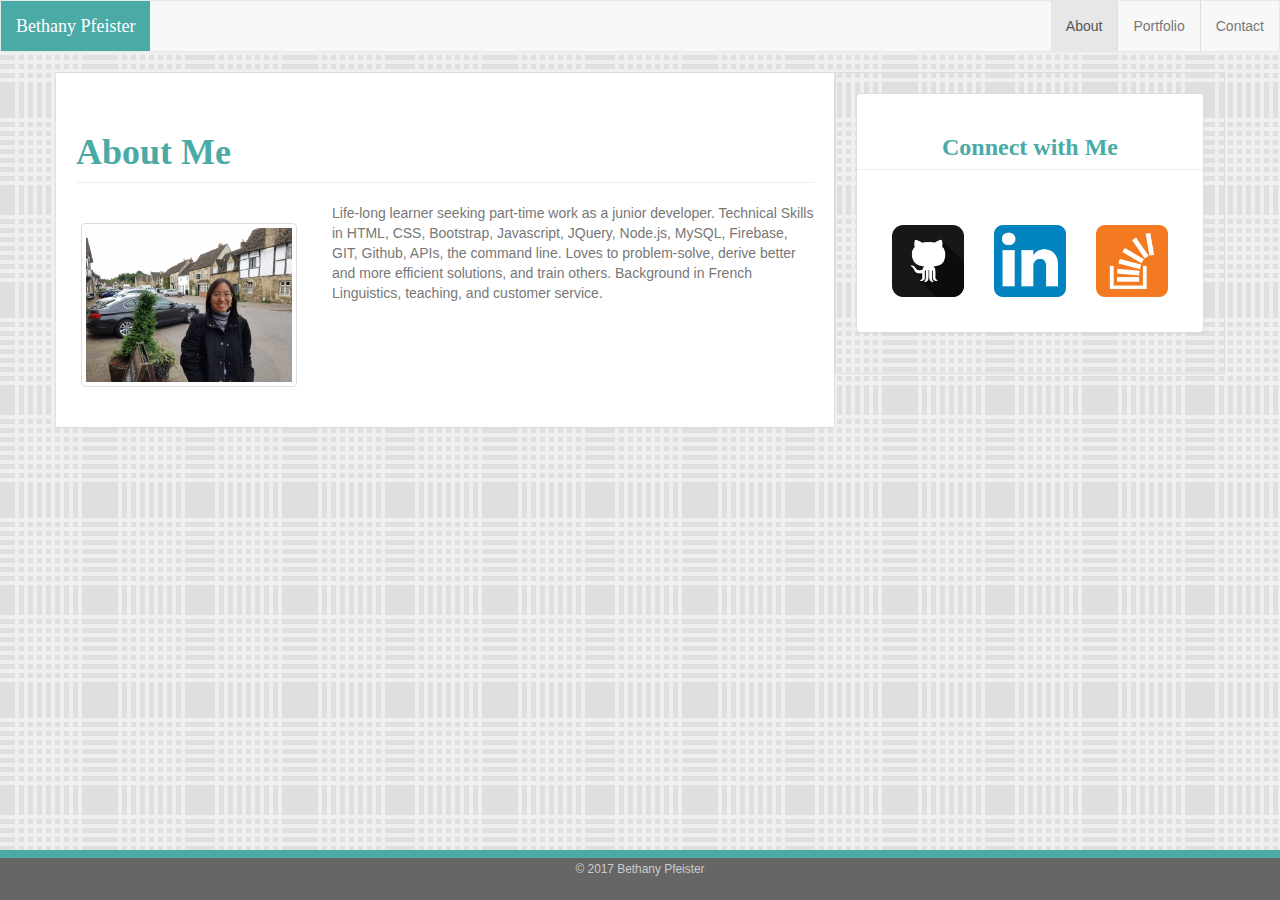
<file: index.html>
<!DOCTYPE html>
<html lang="en-us">

<head>
	<title>About Me</title>
	<meta charset="UTF-8">
	<meta name="viewport" content="width=device-width, initial-scale=1">
	<!--favicon from https://www.freefavicon.com/-->
	<link rel="shortcut icon" href="images/favicon.ico" type="image/x-icon">
	<!-- We link our html to the Bootstrap CDN -->
	<link rel="stylesheet" href="https://maxcdn.bootstrapcdn.com/bootstrap/3.3.7/css/bootstrap.min.css" integrity="sha384-BVYiiSIFeK1dGmJRAkycuHAHRg32OmUcww7on3RYdg4Va+PmSTsz/K68vbdEjh4u" crossorigin="anonymous">
	<link rel="stylesheet" type="text/css" href="css/style.css">
</head>

<body>

	<!-- Logo and Navbar at top of page-->
		<nav class="navbar navbar-default">
    		<div class="navbar-header">
      			<a id="bLogo" class="navbar-brand" href="index.html">Bethany Pfeister</a>
    		</div>
    		<div class="container-fluid">
      			<ul class="nav navbar-nav navbar-right">
        			<li class="active rightborder"><a href="index.html">About</a></li>
        			<li class="rightborder"><a href="portfolio.html">Portfolio</a></li>
        			<li><a href="contact.html">Contact</a></li>
      			</ul>
			</div>
  	</nav>

	<!-- Body of Page -->
  
  <!-- 1st Main Row -->
	<div class="container">
		<div class="row">
    <!-- 1st Column Section-->
			<div class="col-xs-12 col-md-8 white padding grayborder">
					<h1 class="page-header">   About Me</h1>
          <div class="row">
              <div class="col-xs-12 col-md-4 padding">
        				<img src="images/GithubProfile.jpg" alt="Profile Pic" class=" img-thumbnail img-responsive">
              </div>
              <div class="clearfix visible-xs-block"></div>
              <div class="col-xs-12 col-md-8">
          			<p>Life-long learner seeking part-time work as a junior developer. Technical Skills in HTML, CSS, Bootstrap, Javascript, JQuery, Node.js, MySQL, Firebase, GIT, Github, APIs, the command line. Loves to problem-solve, derive better and more efficient solutions, and train others. Background in French Linguistics, teaching, and customer service. </p>
              </div>
              <div class="clearfix visible-xs-block"></div>
          </div>
      </div>
      <div class="clearfix visible-xs-block"></div>
  		<!-- 2nd Column Links-->
      <!--Icons from www.iconfinder.com-->
      <div class="col-xs-12 col-md-4 grayborder padding">
				<div class="panel panel-default">
            <h3 class="page-header text-center">Connect with Me</h3>
          	<div class="panel-body">
              <!-- Nested row -->
          		<div class="row padding">
                <!--GitHub account-->
          			<div class="col-xs-3 col-md-4">
                    <a href="https://github.com/HelloBetafish" target="_blank"><img src="images/if_github2_252065.png" alt="GitHub" class="img-responsive img-rounded imgHover"></a>
          			</div>
                <!--Linked in account-->
          			<div class="col-xs-3 col-md-4">
          				<a href="https://www.linkedin.com/in/bethany-pfeister-2b8973a5/" target="_blank"><img src="images/if_linkedin_386655.png" alt="LinkedIn" class="img-responsive img-rounded imgHover"></a>
          			</div>
                <!--Stack Overflow account-->
          			<div class="col-xs-3 col-md-4">
                  <a href="https://stackoverflow.com/users/8095739/betafish?tab=profile" target="_blank"><img src="images/if_overflow_386674.png" alt="Stack Overflow" class="img-responsive img-rounded imgHover"></a>
          			</div>
          		</div>
         		</div>
        </div>
			</div>
      <div class="clearfix visible-xs-block"></div>
    <!--Close 1st Main Row-->
		</div>
  <!-- Close container -->
  </div>

    <!-- Sticky footer -->
	<div id="footer" class="navbar navbar-default navbar-fixed-bottom">
		<div class="container">
			<p class="text-center"><small>&copy; 2017 Bethany Pfeister</small></p>
		</div>
	</div>

  <!-- jQuery, javascript file for the Bootstrap's javascript file to function -->
  <script src="https://cdnjs.cloudflare.com/ajax/libs/jquery/3.2.1/jquery.min.js"></script>

  <!-- Bootstrap's javascript file that allows the dropdown menu to work  -->
  <script src="https://maxcdn.bootstrapcdn.com/bootstrap/3.3.7/js/bootstrap.min.js" integrity="sha384-Tc5IQib027qvyjSMfHjOMaLkfuWVxZxUPnCJA7l2mCWNIpG9mGCD8wGNIcPD7Txa" crossorigin="anonymous"></script>

</body>
</html>
</file>
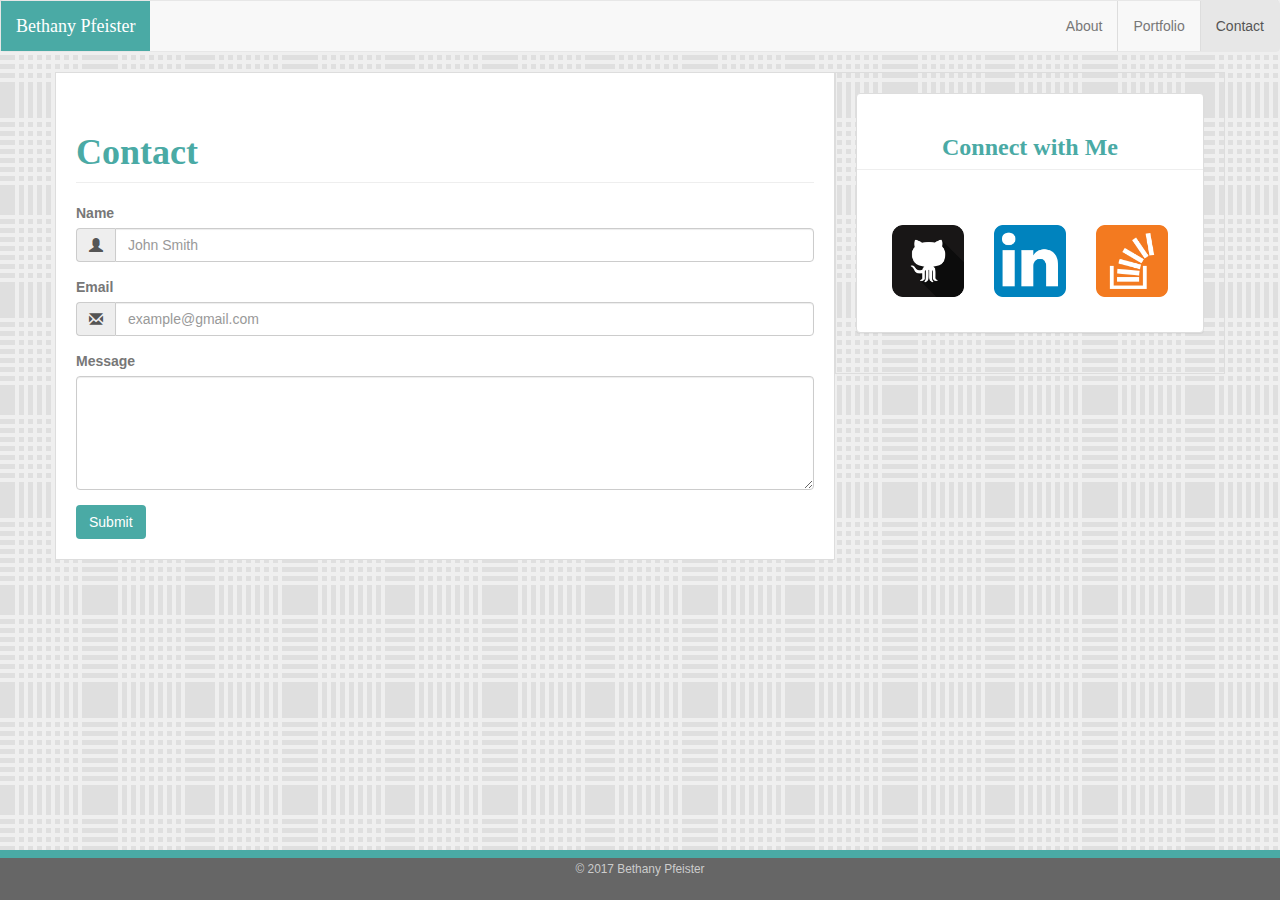
<file: contact.html>
<!DOCTYPE html>
<html lang="en-us">

<head>
	<title>Contact Page</title>
	<meta charset="UTF-8">
	<meta name="viewport" content="width=device-width, initial-scale=1">
	<!--favicon from https://www.freefavicon.com/-->
	<link rel="shortcut icon" href="images/favicon.ico" type="image/x-icon">
	<!-- We link our html to the Bootstrap CDN -->
	<link rel="stylesheet" href="https://maxcdn.bootstrapcdn.com/bootstrap/3.3.7/css/bootstrap.min.css" integrity="sha384-BVYiiSIFeK1dGmJRAkycuHAHRg32OmUcww7on3RYdg4Va+PmSTsz/K68vbdEjh4u" crossorigin="anonymous">
	<link rel="stylesheet" type="text/css" href="css/style.css">
</head>


<body>

	<!-- Logo and Navbar at top of page-->
	<nav class="navbar navbar-default">
		<div class="container-fluid">
    		<div class="navbar-header">
      			<a id="bLogo" class="navbar-brand" href="index.html">Bethany Pfeister</a>
    		</div>
      		<ul class="nav navbar-nav navbar-right">
        		<li class="rightborder"><a href="index.html">About</a></li>
        		<li class="rightborder"><a href="portfolio.html">Portfolio</a></li>
        		<li class="active"><a href="contact.html">Contact</a></li>
      		</ul>
    	</div>
  	</nav>

	<!-- 1st Column Section-->
	<div class="container">
		<div class="row">
			<!--First Column Contact Form -->
			<div class="col-xs-12 col-md-8 padding white grayborder">
          			<h1 class="page-header">   Contact</h1>
          			<!-- Form -->
					<form action="mailto:bethanypfeister@gmail.com" method="post" enctype="text/plain">
						<div class="form-group">
							<label for="name">Name</label>
							<div class="input-group">
								<span class="input-group-addon"><i class="glyphicon glyphicon-user"></i></span>
								<input type="name" class="form-control" id="name" placeholder="John Smith" name="name">
							</div>
						</div>

						<div class="form-group">
							<label for="email">Email</label>
							<div class="input-group">
								<span class="input-group-addon"><i class="glyphicon glyphicon-envelope"></i></span>
								<input type="email" class="form-control" id="email" placeholder="example@gmail.com" name="email">
							</div>
						</div>

						<div class="form-group">
							<label for="comment">Message</label>
							<textarea class="form-control" rows="5" id="comment">
							</textarea>
						</div>

						<button type="submit" class="btn">Submit</button>
					</form>
			</div>
			<div class="clearfix visible-xs-block"></div>
			<!-- 2nd Column Links -->
			<div class="col-xs-12 col-md-4 grayborder padding">
				<div class="panel panel-default">
          			<h3 class="page-header text-center">Connect with Me</h3>
          			<div class="panel-body">
          				<!-- Nested Row -->
          				<div class="row padding">
          				<!--GitHub account-->
          					<div class="col-xs-3 col-md-4">
          						<a href="https://github.com/HelloBetafish" target="_blank"><img src="images/if_github2_252065.png" alt="GitHub" class="img-responsive img-rounded imgHover"></a>
          					</div>
          					<!--Linked in account-->
          					<div class="col-xs-3 col-md-4">
          						<a href="https://www.linkedin.com/in/bethany-pfeister-2b8973a5/" target="_blank"><img src="images/if_linkedin_386655.png" alt="LinkedIn" class="img-responsive img-rounded imgHover"></a>
          					</div>
          					<!--Stack Overflow account-->
          					<div class="col-xs-3 col-md-4">
          						<a href="https://stackoverflow.com/users/8095739/betafish?tab=profile" target="_blank"><img src="images/if_overflow_386674.png" alt="Stack Overflow" class="img-responsive img-rounded imgHover"></a>
          					</div>
          				</div>
         			</div>
        		</div>
			</div>
			<div class="clearfix visible-xs-block"></div>
		<!-- Close 1st Main Row -->
		</div>	
		<!-- Close container -->
	</div>

	<!-- Sticky footer -->
	<div id="footer" class="navbar navbar-default navbar-fixed-bottom">
		<div class="container">
			<p class="text-center"><small>&copy; 2017 Bethany Pfeister</small></p>
		</div>
	</div>

  <!-- jQuery, javascript file for the Bootstrap's javascript file to function -->
  <script src="https://cdnjs.cloudflare.com/ajax/libs/jquery/3.2.1/jquery.min.js"></script>

  <!-- Bootstrap's javascript file that allows the dropdown menu to work  -->
  <script src="https://maxcdn.bootstrapcdn.com/bootstrap/3.3.7/js/bootstrap.min.js" integrity="sha384-Tc5IQib027qvyjSMfHjOMaLkfuWVxZxUPnCJA7l2mCWNIpG9mGCD8wGNIcPD7Txa" crossorigin="anonymous"></script>

</body>
</html>
</file>
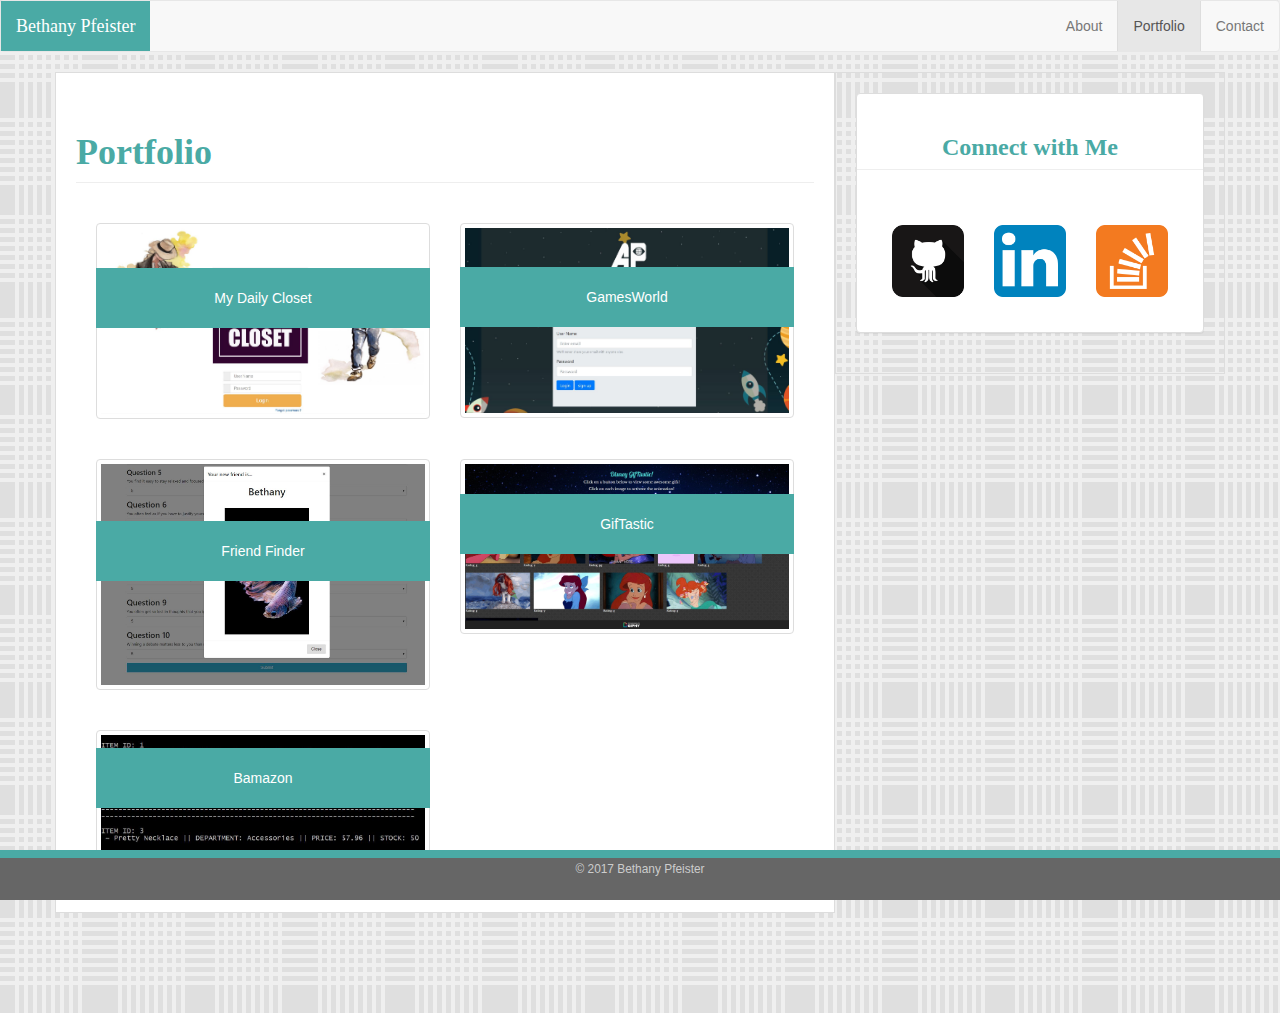
<file: portfolio.html>
<!DOCTYPE html>
<html lang="en-us">

<head>
	<title>Portfolio</title>
	<meta charset="UTF-8">
	<meta name="viewport" content="width=device-width, initial-scale=1">
	<!--favicon from https://www.freefavicon.com/-->
	<link rel="shortcut icon" href="images/favicon.ico" type="image/x-icon">
	<!-- We link our html to the Bootstrap CDN -->
	<link rel="stylesheet" href="https://maxcdn.bootstrapcdn.com/bootstrap/3.3.7/css/bootstrap.min.css" integrity="sha384-BVYiiSIFeK1dGmJRAkycuHAHRg32OmUcww7on3RYdg4Va+PmSTsz/K68vbdEjh4u" crossorigin="anonymous">
	<link rel="stylesheet" type="text/css" href="css/style.css">
</head>

<body>

	<!-- Logo and Navbar at top of page-->
	<nav class="navbar navbar-default">
		<div class="container-fluid">
    		<div class="navbar-header" >
      			<a id="bLogo" class="navbar-brand" href="index.html">Bethany Pfeister</a>
    		</div>
      		<ul class="nav navbar-nav navbar-right">
        		<li class="rightborder"><a href="index.html">About</a></li>
        		<li class="active rightborder"><a href="portfolio.html">Portfolio</a></li>
        		<li><a href="contact.html">Contact</a></li>
      		</ul>
    	</div>
  	</nav>
	<!-- Body -->

	<!-- 1st Main Row -->
	<div class="container">
		<div class="row">
		<!-- 1st Column Section-->
			<div class="col-xs-12 col-md-8 white padding grayborder">
					<h1 class="page-header">   Portfolio</h1>
					<!-- Nested 1st Row -->
					<div class="row padding">
						<div class="col-xs-12 col-md-6">
							<a class="PortfolioLinkImage" href="https://github.com/HelloBetafish/MyDailyCloset" target="_blank"><img src="images/screenshot_login.JPG" alt="My Daily Closet" class="img-thumbnail img-responsive">
								<div class="PortfolioLinkText">My Daily Closet
								</div>
							</a>
						</div>
						<div class="clearfix visible-xs-block"></div>
						<div class="col-xs-12 col-md-6">
							<a class="PortfolioLinkImage" href="https://tdsteph1.github.io/GamesWorld/" target="_blank"><img src="images/screenshot_GamesWorld.JPG" alt="GamesWorld" class="img-thumbnail img-responsive">
								<div class="PortfolioLinkText">GamesWorld
								</div>
							</a>
						</div>
						<div class="clearfix visible-xs-block"></div>
					</div>
					<!-- Nested 2nd Row -->
					<div class="row padding">
						<div class="col-xs-12 col-md-6">
							<a class="PortfolioLinkImage" href="https://friend-finder-54144.herokuapp.com/" target="_blank"><img src="images/screenshot_friend.JPG" alt="Friend Finder" class="img-thumbnail img-responsive">
								<div class="PortfolioLinkText">Friend Finder
								</div>
							</a>
						</div>
						<div class="clearfix visible-xs-block"></div>
						<div class="col-xs-12 col-md-6">
							<a class="PortfolioLinkImage" href="https://hellobetafish.github.io/GifTastic/" target="_blank"><img src="images/screenshot_gif.JPG" alt="GifTastic" class="img-thumbnail img-responsive">		
								<div class="PortfolioLinkText">GifTastic
								</div>
							</a>
						</div>
						<div class="clearfix visible-xs-block"></div>
					</div>
					<!-- Nested 3rd Row -->
					<div class="row padding">
						<div class="col-xs-12 col-md-6">
							<a class="PortfolioLinkImage" href="https://github.com/HelloBetafish/bamazon" target="_blank"><img src="images/View_Products.JPG" alt="Bamazon" class="img-thumbnail img-responsive">
								<div class="PortfolioLinkText">Bamazon
								</div>
							</a>
						</div>
						<div class="clearfix visible-xs-block"></div>
					</div>
			</div>
			<div class="clearfix visible-xs-block"></div>
			<!-- 2nd Column Links-->
			<div class="col-xs-12 col-md-4 grayborder padding">
				<div class="panel panel-default">
          			<h3 class="page-header text-center">Connect with Me</h3>
          			<div class="panel-body">
          				<!-- Nested Row -->
          				<div class="row padding">
          					<!--GitHub account-->
          					<div class="col-xs-3 col-md-4">
          						<a href="https://github.com/HelloBetafish" target="_blank"><img src="images/if_github2_252065.png" alt="GitHub" class="img-responsive img-rounded imgHover"></a>
          					</div>
          					<!--Linked in account-->
          					<div class="col-xs-3 col-md-4">
          						<a href="https://www.linkedin.com/in/bethany-pfeister-2b8973a5/" target="_blank"><img src="images/if_linkedin_386655.png" alt="LinkedIn" class="img-responsive img-rounded imgHover"></a>
          					</div>
          					<!--Stack Overflow account-->
          					<div class="col-xs-3 col-md-4">
          						<a href="https://stackoverflow.com/users/8095739/betafish?tab=profile" target="_blank"><img src="images/if_overflow_386674.png" alt="Stack Overflow" class="img-responsive img-rounded imgHover"></a>
          					</div>
          				</div>
          			</div>
        		</div>
			</div>
			<div class="clearfix visible-xs-block"></div>
		<!-- Close 1st Main Row -->
		</div>
	<!-- Close Container -->
	</div>

	<!-- Sticky footer -->
	<div id="footer" class="navbar navbar-default navbar-fixed-bottom">
		<div class="container">
			<p class="text-center"><small>&copy; 2017 Bethany Pfeister</small></p>
		</div>
	</div>

  <!-- jQuery, javascript file for the Bootstrap's javascript file to function -->
  <script src="https://cdnjs.cloudflare.com/ajax/libs/jquery/3.2.1/jquery.min.js"></script>

  <!-- Bootstrap's javascript file that allows the dropdown menu to work  -->
  <script src="https://maxcdn.bootstrapcdn.com/bootstrap/3.3.7/js/bootstrap.min.js" integrity="sha384-Tc5IQib027qvyjSMfHjOMaLkfuWVxZxUPnCJA7l2mCWNIpG9mGCD8wGNIcPD7Txa" crossorigin="anonymous"></script>

</body>
</html>
</file>
<file: css/style.css>
body{
	color:#777777;
	font-family: 'Arial', 'Helvetica Neue', Helvetica, sans-serif;
	/* Background pattern from Subtle Patterns */
	background-image:url("../images/cloth/cloth.png");
	padding-bottom:100px;
}

h1,h3{
	color:#4aaaa5;
	font-family:'Georgia', Times, "Times New Roman", serif;
	padding:0 0 10px 0;
	font-weight:bold;
}

nav {
	border-bottom: 2px solid #cccccc;
}

button{
	background-color: #4aaaa5;
	color:white;
	padding: 10px 20px;
	font-size:medium;
	border:none;
}

#bLogo{
	background-color:#4aaaa5;
	color:white;
	font-family:'Georgia', Times, "Times New Roman", serif;

}

#bLogo:hover{
	background-color: #008B8B;
}

#footer{
	background-color:#666666;
	color:#cccccc;
	border-top: 8px solid #4aaaa5;
	z-index:3;
}

.white{
	background-color:#ffffff;
}

.grayborder{
	border: 1px solid #dddddd;
}

.rightborder{
	border-right:1px solid #dddddd;
}

.imgHover:hover{
	border:3px solid #4aaaa5;
	border-radius: 12px;
}

.PortfolioLinkImage{
	position:relative;
	overflow:hidden;
}

.PortfolioLinkText{
	position:absolute;
	background-color:#4aaaa5;
	color:white;
	bottom:0;
	left:0;
	right:0;
	width:100%;
	z-index:2;
	text-align:center;
	padding:20px 0;
}

.PortfolioLinkText:hover {
    background-color: #008B8B;
    font-weight:bold;
}

.padding{
	padding:20px 20px 20px 20px;
}
</file>
